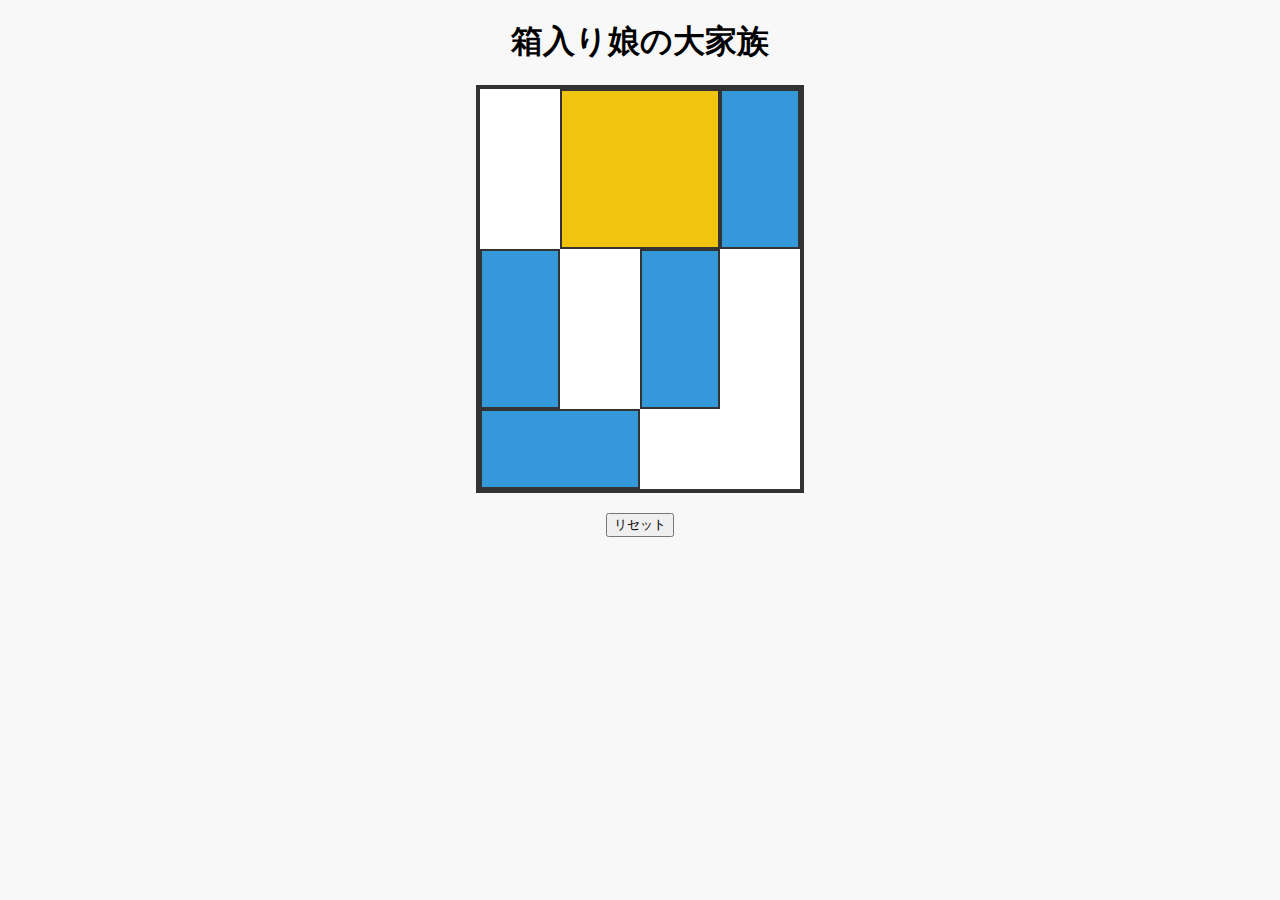
<file: index.html>
<!DOCTYPE html>
<html lang="ja">
<head>
  <meta charset="UTF-8">
  <meta name="viewport" content="width=device-width,initial-scale=1">
  <title>箱入り娘の大家族</title>
  <link rel="stylesheet" href="style.css">
</head>
<body>
  <h1>箱入り娘の大家族</h1>
  <div id="puzzle-container"></div>
  <button id="reset-btn">リセット</button>
  <script src="script.js"></script>
</body>
</html>
</file>
<file: style.css>
body {
  font-family: sans-serif;
  text-align: center;
  background: #f8f8f8;
}
h1 {
  margin-top: 20px;
}
#puzzle-container {
  width: 320px;
  height: 400px;
  margin: 20px auto;
  position: relative;
  border: 4px solid #333;
  background: #fff;
  touch-action: none;
}
.block {
  position: absolute;
  border: 2px solid #333;
  box-sizing: border-box;
  background-color: #f1c40f;
  display: flex;
  align-items: center;
  justify-content: center;
  font-weight: bold;
  font-size: 1.2em;
  user-select: none;
}
.block.family { background: #3498db; }
</file>
